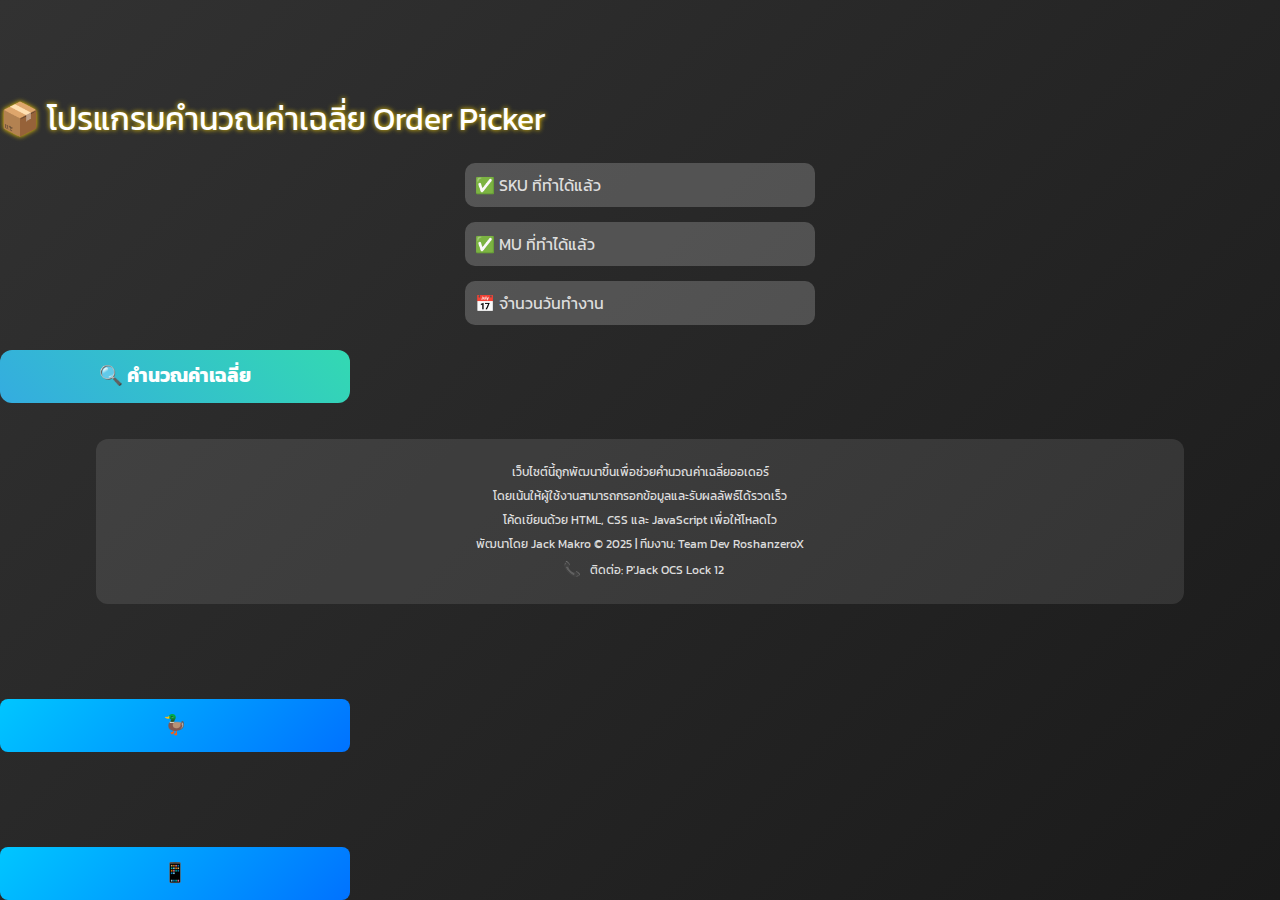
<file: index.html>
<!DOCTYPE html>
<html lang="th">
<head>
    <meta charset="UTF-8" />
    <meta name="viewport" content="width=device-width, initial-scale=1" />
    <title>โปรแกรมคำนวณค่าเฉลี่ย Order Picker</title>
    <link href="https://fonts.googleapis.com/css2?family=Kanit&display=swap" rel="stylesheet" />
    <link rel="stylesheet" href="style.css" />
    <style>
        body, input, button, p, h1, h2, h3 {
            font-family: 'Kanit', sans-serif;
            font-weight: 400;
            line-height: 1.5;
        }
        .input-wrapper {
            width: 100%;
            max-width: 350px;
            margin-left: auto;
            margin-right: auto;
        }
        input {
            width: 100%;
            font-size: 1.1em;
            box-sizing: border-box;
            padding: 12px;
            border-radius: 8px;
            border: 1px solid #ccc;
            background: rgba(255, 255, 255, 0.2);
            color: white;
        }
        input::placeholder {
            color: #ddd;
        }
        button {
            width: 100%;
            max-width: 350px;
            font-size: 1.2em;
            padding: 12px;
            border-radius: 8px;
            border: none;
            background: linear-gradient(135deg, #00c6ff, #0072ff);
            color: white;
            font-weight: bold;
            cursor: pointer;
            transition: transform 0.2s ease, box-shadow 0.2s ease;
        }
        button:hover {
            transform: translateY(-2px);
            box-shadow: 0 6px 18px rgba(0, 0, 0, 0.4);
        }
        /* ปรับ Footer ให้พอดีกับหน้าจอ */
        footer {
            margin-top: 3em;
            padding: 1.5em;
            text-align: center;
            font-size: 0.75em; /* ลดขนาดลง 30% */
            background: rgba(255, 255, 255, 0.1);
            border-radius: 12px;
            max-width: 85%;
            margin-left: auto;
            margin-right: auto;
            position: relative;
        }
        footer p {
            margin: 0.5em 0;
            color: #ddd;
        }
        /* เพิ่มลูกเล่นตกแต่ง */
        .footer-icon {
            display: inline-block;
            font-size: 1.2em;
            margin: 0 6px;
        }
        /* ให้ footer ปรับตามมือถือ */
        @media (max-width: 480px) {
            footer {
                font-size: 0.65em;
                padding: 1em;
                max-width: 95%;
            }
            footer p {
                margin: 0.4em 0;
            }
        }
    </style>
</head>
<body>
    <div class="background"></div>

    <div class="content-wrapper fade-slide-in">
        <main>
            <h1 class="title-no-wrap">📦 โปรแกรมคำนวณค่าเฉลี่ย Order Picker</h1>
            <form id="averageForm" class="centered-form">
                <div class="input-wrapper">
                    <input type="number" id="sku" placeholder="✅ SKU ที่ทำได้แล้ว" required />
                </div>
                <div class="input-wrapper">
                    <input type="number" id="mu" placeholder="✅ MU ที่ทำได้แล้ว" required />
                </div>
                <div class="input-wrapper">
                    <input type="number" id="days" placeholder="📅 จำนวนวันทำงาน" required />
                </div>
                <button type="submit">🔍 คำนวณค่าเฉลี่ย</button>
            </form>
        </main>

        <footer>    
            <p> เว็บไซต์นี้ถูกพัฒนาขึ้นเพื่อช่วยคำนวณค่าเฉลี่ยออเดอร์</p>    
            <p> โดยเน้นให้ผู้ใช้งานสามารถกรอกข้อมูลและรับผลลัพธ์ได้รวดเร็ว</p>
            <p> โค้ดเขียนด้วย HTML, CSS และ JavaScript เพื่อให้โหลดไว</p>
            <p> พัฒนาโดย Jack Makro © 2025 | ทีมงาน: Team Dev RoshanzeroX</p>
            <p><span class="footer-icon">📞</span> ติดต่อ: P'Jack OCS Lock 12</p>
        </footer>
    </div>

    <button id="duckButton" class="floating-button left" aria-label="ไปหน้าเลือกเพลง">🦆</button>
    <button id="fullscreenButton" class="floating-button right" aria-label="เปิด/ปิดเต็มจอ">📱</button>

    <script src="script.js"></script>
</body>
</html>
</file>
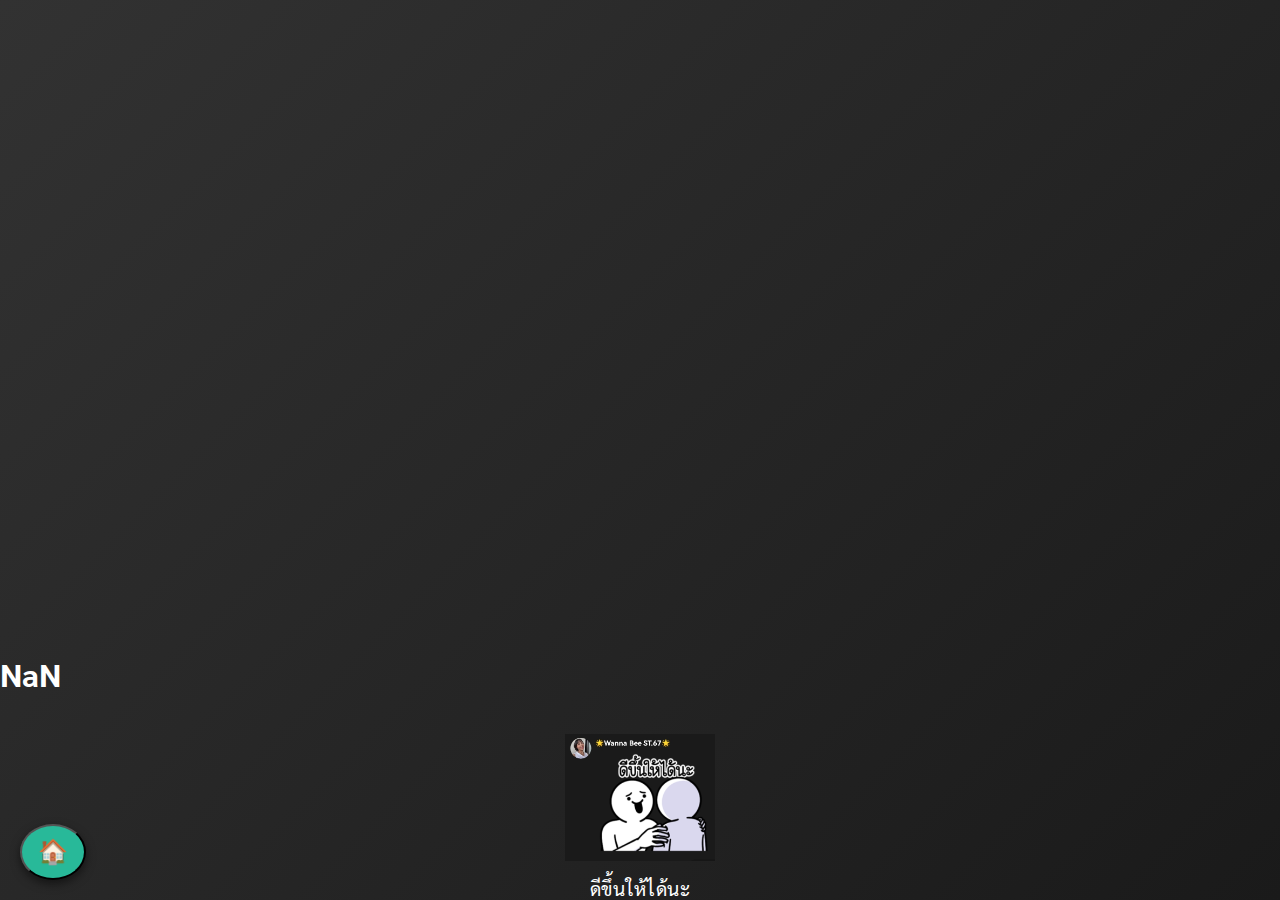
<file: average.html>
<!DOCTYPE html>
<html lang="th">
<head>
  <meta charset="UTF-8" />
  <meta name="viewport" content="width=device-width, initial-scale=1.0">
  <title>ผลลัพธ์ค่าเฉลี่ย</title>
  <link rel="stylesheet" href="style.css" />
  <style>
    #avgValue {
      font-size: 2rem;
      font-weight: bold;
      margin-bottom: 20px;
    }
    #imageContainer {
      text-align: center;
    }
    #imageContainer img {
      max-width: 150px;
      margin-top: 20px;
    }
    #imageContainer p {
      font-size: 1.2rem;
      margin-top: 10px;
    }
    .floating-btn {
      position: fixed;
      bottom: 20px;
      left: 20px;
      padding: 12px 16px;
      border-radius: 50%;
      font-size: 1.5rem;
      box-shadow: 0 4px 10px rgba(0,0,0,0.5);
      background-color: #28b999;
      color: white;
      cursor: pointer;
      transition: transform 0.3s ease;
    }
    .floating-btn:hover {
      transform: scale(1.1);
    }
  </style>
  <script>
    window.addEventListener("load", async () => {
      if (window.innerWidth < 768 && document.documentElement.requestFullscreen) {
        try {
          await document.documentElement.requestFullscreen();
          if (screen.orientation && screen.orientation.lock) {
            await screen.orientation.lock('landscape');
          }
        } catch (err) {
          console.log("ไม่สามารถเปิด fullscreen หรือ lock orientation ได้:", err);
        }
      }
    });
  </script>
</head>
<body>
  <div class="background"></div>
  <main>
    <p id="avgValue"></p>
    <div id="imageContainer"></div>
  </main>

  <!-- ปุ่มกลับหน้าแรก -->
  <button onclick="window.location.href='index.html'" class="floating-btn">🏠</button>

  <script>
    const params = new URLSearchParams(window.location.search);
    const avg = parseFloat(params.get("avg"));
    const avgText = document.getElementById("avgValue");
    const container = document.getElementById("imageContainer");

    avgText.textContent = `${avg.toFixed(2)}`;

    const img = document.createElement("img");
    const caption = document.createElement("p");

    if (avg > 12) {
      const options = [
        { src: "1 (2).png", text: "เป็นคนดีนี้น่า" },
        { src: "1 (10).png", text: "ก็ทำได้หนิหว่า มา!! ชนแก้ว !!" }
      ];
      const choice = options[Math.floor(Math.random() * options.length)];
      img.src = choice.src;
      caption.textContent = choice.text;
    } else {
      img.src = "1 (1).png";
      caption.textContent = "ดีขึ้นให้ได้นะ";
    }

    container.appendChild(img);
    container.appendChild(caption);
  </script>
</body>
</html>
</file>
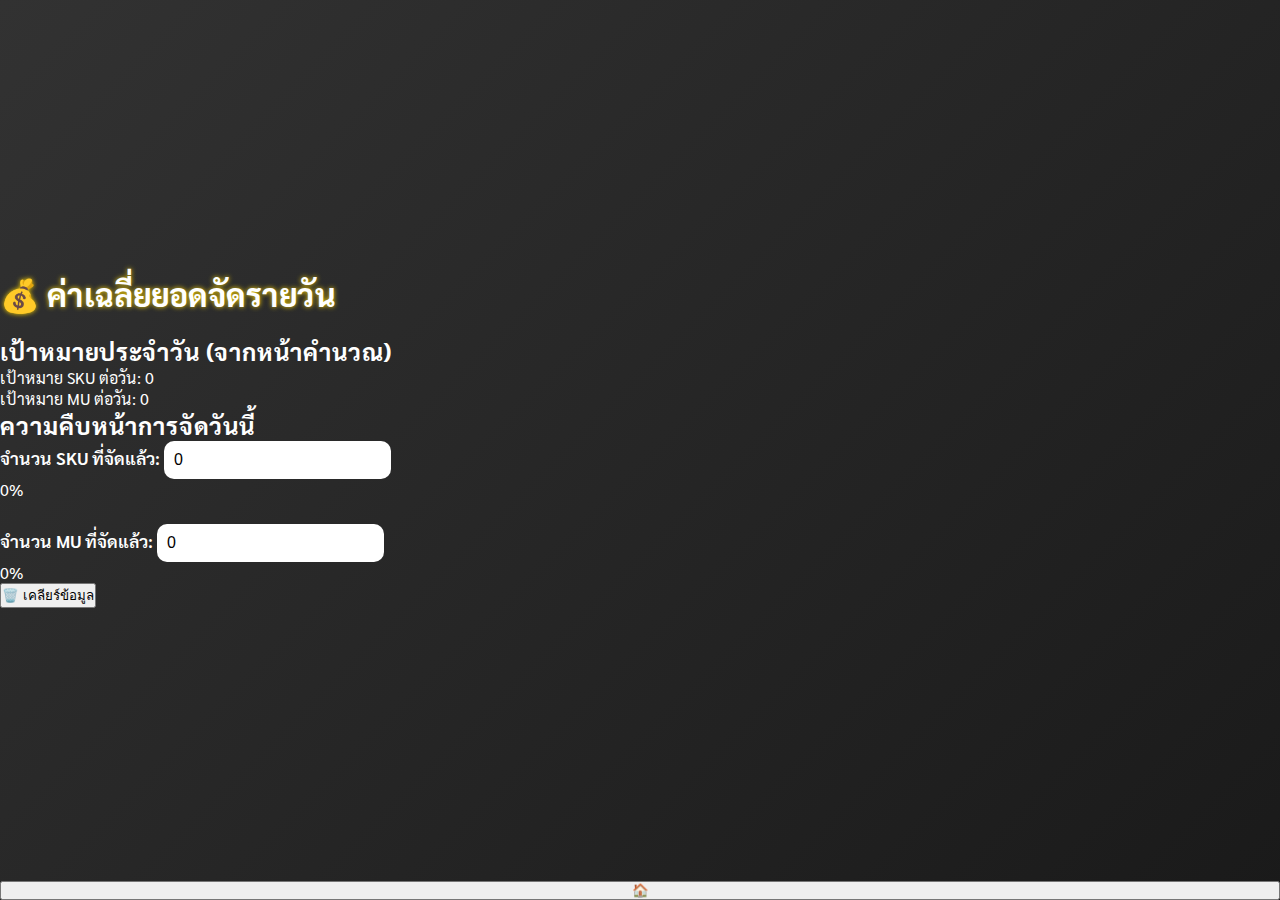
<file: daily_average.html>
<!DOCTYPE html>
<html lang="th">
<head>
    <meta charset="UTF-8">
    <meta name="viewport" content="width=device-width, initial-scale=1.0">
    <title>ค่าเฉลี่ยยอดจัดรายวัน</title>
    <link href="https://fonts.googleapis.com/css2?family=Kanit&display=swap" rel="stylesheet" />
    <link rel="stylesheet" href="style.css">
</head>
<body>
    <div class="background"></div>
    <div class="content-wrapper fade-slide-in">
        <main>
            <h1>💰 ค่าเฉลี่ยยอดจัดรายวัน</h1>

            <div class="info-card">
                <h2>เป้าหมายประจำวัน (จากหน้าคำนวณ)</h2>
                <p>เป้าหมาย SKU ต่อวัน: <span id="targetSku">0</span></p>
                <p>เป้าหมาย MU ต่อวัน: <span id="targetMu">0</span></p>
            </div>

            <div class="info-card">
                <h2>ความคืบหน้าการจัดวันนี้</h2>
                <div class="input-group">
                    <label for="currentSku">จำนวน SKU ที่จัดแล้ว:</label>
                    <input type="number" id="currentSku" placeholder="กรอก SKU ที่จัดแล้ว" value="0">
                </div>
                <div class="progress-bar-container">
                    <div id="skuProgressBar" class="progress-bar">0%</div>
                </div>

                <div class="input-group" style="margin-top: 1.5em;">
                    <label for="currentMu">จำนวน MU ที่จัดแล้ว:</label>
                    <input type="number" id="currentMu" placeholder="กรอก MU ที่จัดแล้ว" value="0">
                </div>
                <div class="progress-bar-container">
                    <div id="muProgressBar" class="progress-bar">0%</div>
                </div>
            </div>

            <div class="buttons-group">
                <button id="clearDataButton" class="clear-button">🗑️ เคลียร์ข้อมูล</button>
            </div>
        </main>
    </div>

    <button id="homeButton" class="floating-button" aria-label="กลับหน้าหลัก">🏠</button>

    <script>
        document.addEventListener("DOMContentLoaded", () => {
            const urlParams = new URLSearchParams(window.location.search);
            // รับค่า 'skuDaily' และ 'muDaily' ซึ่งคือเป้าหมายเฉลี่ยรายวันโดยตรงจาก songs.html
            const targetSku = parseFloat(urlParams.get('skuDaily')) || 0;
            const targetMu = parseFloat(urlParams.get('muDaily')) || 0;

            const targetSkuDisplay = document.getElementById('targetSku');
            const targetMuDisplay = document.getElementById('targetMu');
            const currentSkuInput = document.getElementById('currentSku');
            const currentMuInput = document.getElementById('currentMu');
            const skuProgressBar = document.getElementById('skuProgressBar');
            const muProgressBar = document.getElementById('muProgressBar');
            const clearDataButton = document.getElementById('clearDataButton');

            // แสดงเป้าหมายที่ได้รับมา
            targetSkuDisplay.textContent = targetSku.toFixed(0);
            targetMuDisplay.textContent = targetMu.toFixed(0);

            // โหลดข้อมูลที่จัดไปแล้วจาก Local Storage (ถ้ามี)
            const savedCurrentSku = localStorage.getItem('dailySku');
            const savedCurrentMu = localStorage.getItem('dailyMu');
            if (savedCurrentSku) {
                currentSkuInput.value = savedCurrentSku;
            }
            if (savedCurrentMu) {
                currentMuInput.value = savedCurrentMu;
            }

            // ฟังก์ชันสำหรับอัปเดตความคืบหน้าของ Progress Bar
            function updateProgress() {
                const currentSku = parseFloat(currentSkuInput.value) || 0;
                const currentMu = parseFloat(currentMuInput.value) || 0;

                // ใช้ค่าเป้าหมายที่ได้รับมาโดยตรง
                const targetSkuNum = targetSku;
                const targetMuNum = targetMu;

                // คำนวณเปอร์เซ็นต์และอัปเดต SKU Progress Bar
                let skuPercentage = 0;
                if (targetSkuNum > 0) {
                    skuPercentage = Math.min(100, (currentSku / targetSkuNum) * 100);
                }
                skuProgressBar.style.width = skuPercentage + '%';
                skuProgressBar.textContent = skuPercentage.toFixed(0) + '%';
                skuProgressBar.style.backgroundColor = getProgressBarColor(skuPercentage);

                // คำนวณเปอร์เซ็นต์และอัปเดต MU Progress Bar
                let muPercentage = 0;
                if (targetMuNum > 0) {
                    muPercentage = Math.min(100, (currentMu / targetMuNum) * 100);
                }
                muProgressBar.style.width = muPercentage + '%';
                muProgressBar.textContent = muPercentage.toFixed(0) + '%';
                muProgressBar.style.backgroundColor = getProgressBarColor(muPercentage);

                // บันทึกข้อมูลที่กรอกลง Local Storage เพื่อเก็บสถานะ
                localStorage.setItem('dailySku', currentSku);
                localStorage.setItem('dailyMu', currentMu);
            }

            // ฟังก์ชันสำหรับกำหนดสีของ Progress Bar ตามเปอร์เซ็นต์
            function getProgressBarColor(percentage) {
                if (percentage >= 100) {
                    return '#28a745'; // เขียวเข้ม (เป้าหมายบรรลุ)
                } else if (percentage >= 75) {
                    return '#ffc107'; // ส้ม (ใกล้บรรลุเป้าหมาย)
                } else {
                    return '#007bff'; // น้ำเงิน (เริ่มต้น)
                }
            }

            // เพิ่ม Event Listener สำหรับการเปลี่ยนแปลงค่าในช่องกรอก
            currentSkuInput.addEventListener('input', updateProgress);
            currentMuInput.addEventListener('input', updateProgress);

            // Event Listener สำหรับปุ่มเคลียร์ข้อมูล
            clearDataButton.addEventListener('click', () => {
                currentSkuInput.value = 0;
                currentMuInput.value = 0;
                localStorage.removeItem('dailySku');
                localStorage.removeItem('dailyMu');
                updateProgress(); // อัปเดต UI หลังจากเคลียร์ข้อมูล
            });

            // Event Listener สำหรับปุ่มบ้าน (กลับหน้าหลัก)
            document.getElementById("homeButton").addEventListener("click", () => {
                window.location.href = "index.html";
            });

            // เรียกฟังก์ชัน updateProgress ครั้งแรกเมื่อโหลดหน้า เพื่อแสดงสถานะปัจจุบัน
            updateProgress();
        });
    </script>
</body>
</html>
</file>
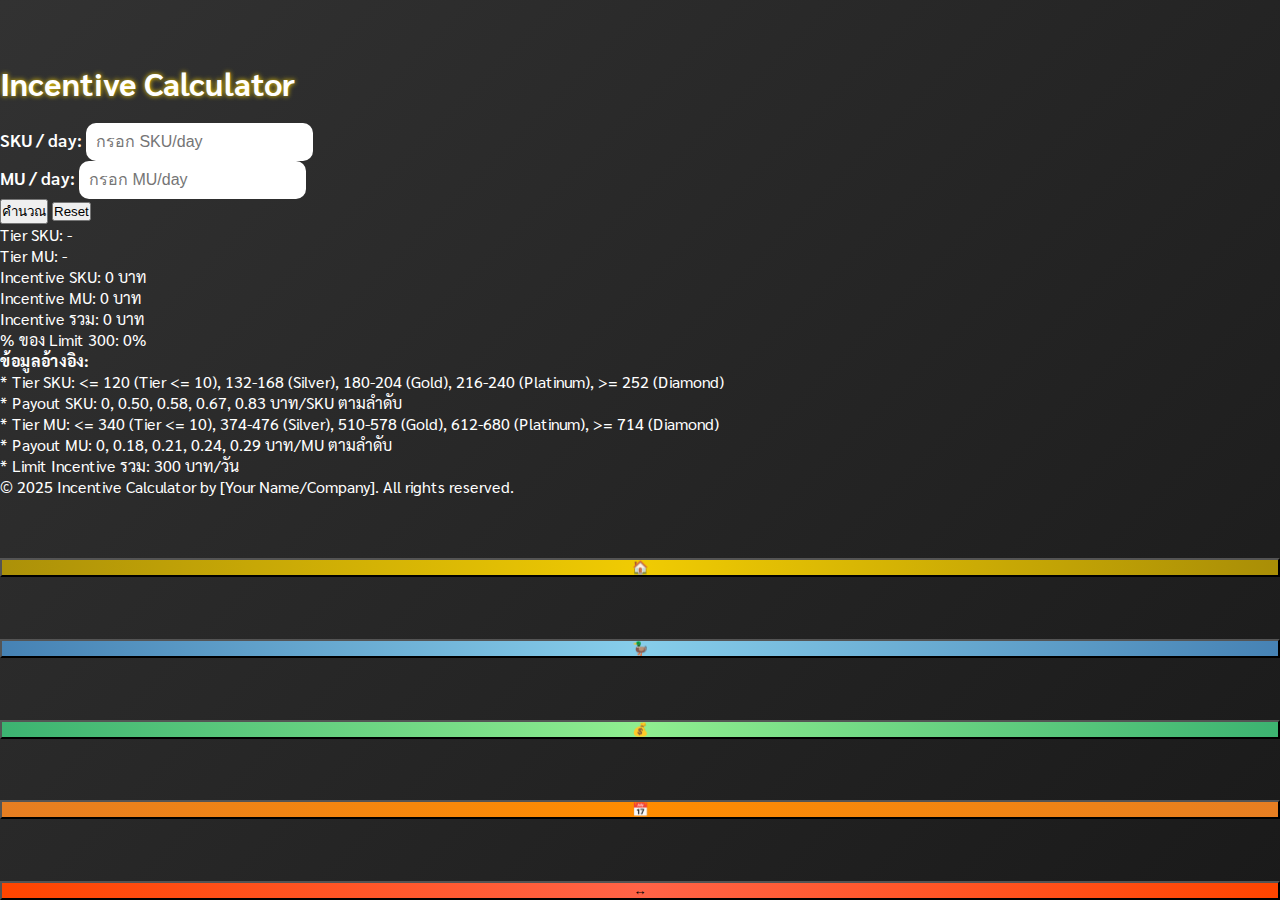
<file: income.html>
<!DOCTYPE html>
<html lang="th">
<head>
    <meta charset="UTF-8" />
    <meta name="viewport" content="width=device-width, initial-scale=1.0"/>
    <title>Incentive Calculator</title>
    <link rel="stylesheet" href="style.css" /> 
    <link href="https://fonts.googleapis.com/css2?family=Kanit:wght@300;400;700&display=swap" rel="stylesheet">
</head>
<body>
    <div class="background"></div> <div class="content-wrapper"> <main> <h1 class="fade-slide-in">Incentive Calculator</h1> <div class="info-card fade-slide-in"> <div class="input-group">
                    <label for="skuInput">SKU / day:</label>
                    <input type="number" id="skuInput" placeholder="กรอก SKU/day" />
                </div>

                <div class="input-group">
                    <label for="muInput">MU / day:</label>
                    <input type="number" id="muInput" placeholder="กรอก MU/day" />
                </div>

                <div class="buttons-group"> <button id="calculateBtn">คำนวณ</button>
                    <button id="resetBtn" class="clear-button">Reset</button> </div>

                <div class="result">
                    <p>Tier SKU: <span id="tierSKU">-</span></p>
                    <p>Tier MU: <span id="tierMU">-</span></p>
                    <p>Incentive SKU: <span id="incentiveSKU">0</span> บาท</p>
                    <p>Incentive MU: <span id="incentiveMU">0</span> บาท</p>
                    <p>Incentive รวม: <span id="totalIncentive">0</span> บาท</p>
                    <p>% ของ Limit 300: <span id="percentLimit" class="percent">0%</span></p>
                </div>
            </div>
        </main>

        <footer>
            <p><strong>ข้อมูลอ้างอิง:</strong><br>
            * Tier SKU: <= 120 (Tier <= 10), 132-168 (Silver), 180-204 (Gold), 216-240 (Platinum), >= 252 (Diamond)<br>
            * Payout SKU: 0, 0.50, 0.58, 0.67, 0.83 บาท/SKU ตามลำดับ<br>
            * Tier MU: <= 340 (Tier <= 10), 374-476 (Silver), 510-578 (Gold), 612-680 (Platinum), >= 714 (Diamond)<br>
            * Payout MU: 0, 0.18, 0.21, 0.24, 0.29 บาท/MU ตามลำดับ<br>
            * Limit Incentive รวม: 300 บาท/วัน</p>
            <p>&copy; 2025 Incentive Calculator by [Your Name/Company]. All rights reserved.</p>
        </footer>

    </div> <button id="homeButton" class="floating-button" style="background: radial-gradient(circle at center, #ffd700ee, #ccaa00cc);">🏠</button>
    <button id="duckButton" class="floating-button" style="background: radial-gradient(circle at center, #87ceeb, #4682b4);">🦆</button>
    <button id="incomeButton" class="floating-button" style="background: radial-gradient(circle at center, #90ee90, #3cb371);">💰</button>
    <button id="dailyAverageButton" class="floating-button" style="background: radial-gradient(circle at center, #ff8c00, #e67e22);">📅</button>
    <button id="fullscreenButton" class="floating-button" style="background: radial-gradient(circle at center, #ff6347, #ff4500);">↔</button>

    <script src="income.js"></script> 
    <script src="script.js"></script> 
</body>
</html>
</file>
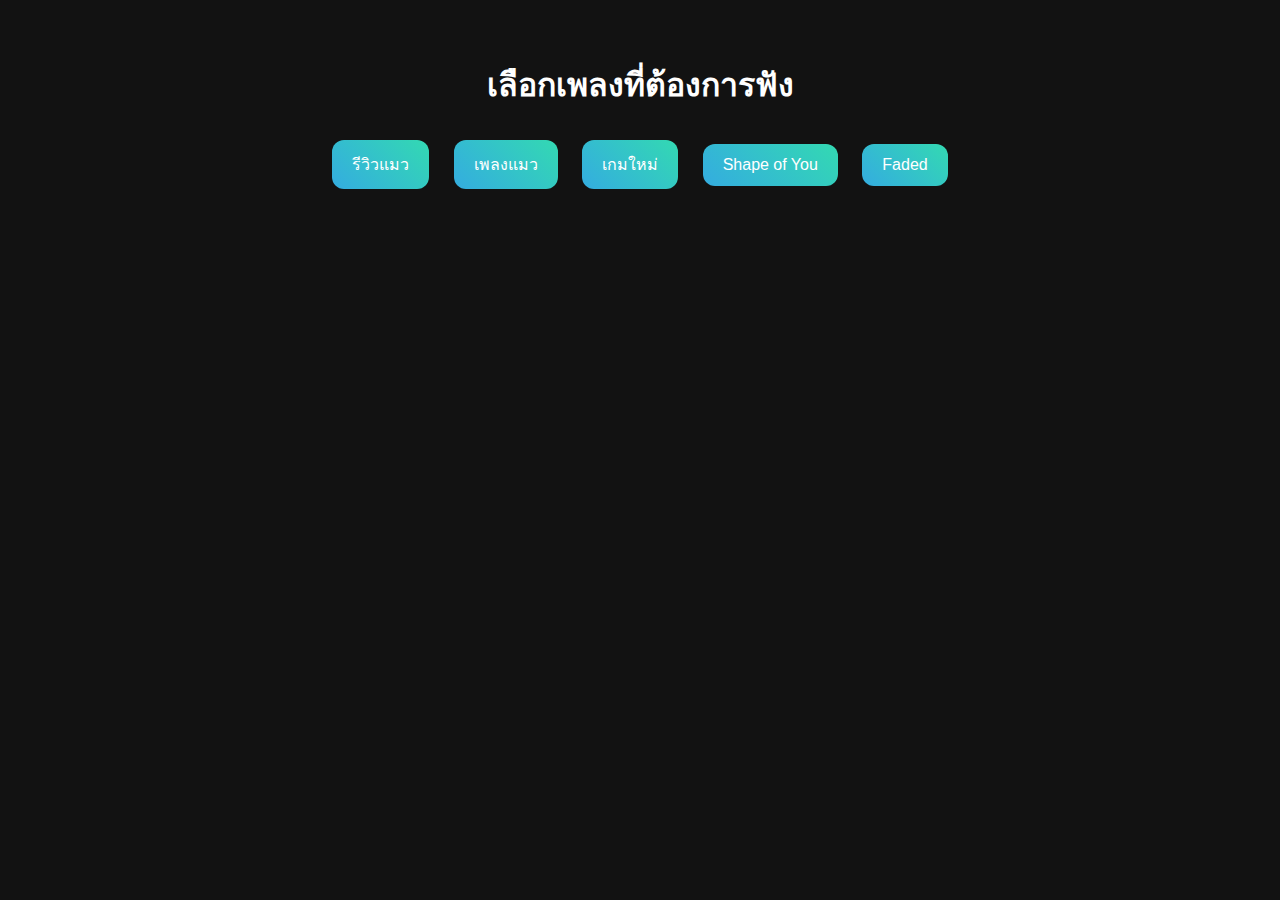
<file: song.html>
<!DOCTYPE html>
<html lang="th">
<head>
  <meta charset="UTF-8" />
  <meta name="viewport" content="width=device-width, initial-scale=1.0">
  <title>เลือกเพลง YouTube</title>
  <style>
    body {
      font-family: 'Sarabun', sans-serif;
      background: #121212;
      color: white;
      display: flex;
      flex-direction: column;
      align-items: center;
      justify-content: flex-start;
      padding: 30px;
    }
    h1 {
      font-size: 2rem;
      margin-bottom: 20px;
    }
    button {
      background: linear-gradient(45deg, #34ace0, #33d9b2);
      border: none;
      border-radius: 12px;
      padding: 12px 20px;
      margin: 10px;
      color: white;
      font-size: 1rem;
      cursor: pointer;
      transition: background 0.3s;
    }
    button:hover {
      background: linear-gradient(45deg, #2c99cc, #28b999);
    }
    iframe {
      margin-top: 30px;
      width: 90vw;
      max-width: 600px;
      height: 340px;
      border: none;
      border-radius: 12px;
    }
  </style>
</head>
<body>
  <h1>เลือกเพลงที่ต้องการฟัง</h1>
  <div>
    <button onclick="loadVideo('iik25wqIuFo')">รีวิวแมว</button>
    <button onclick="loadVideo('kXYiU_JCYtU')">เพลงแมว</button>
    <button onclick="loadVideo('fRh_vgS2dFE')">เกมใหม่</button>
    <button onclick="loadVideo('3JZ_D3ELwOQ')">Shape of You</button>
    <button onclick="loadVideo('LsoLEjrDogU')">Faded</button>
  </div>
  <iframe id="ytPlayer" src="" allowfullscreen></iframe>

  <script>
    function loadVideo(videoId) {
      const player = document.getElementById('ytPlayer');
      player.src = `https://www.youtube.com/embed/${videoId}?autoplay=1`;
    }
  </script>
</body>
</html>
</file>
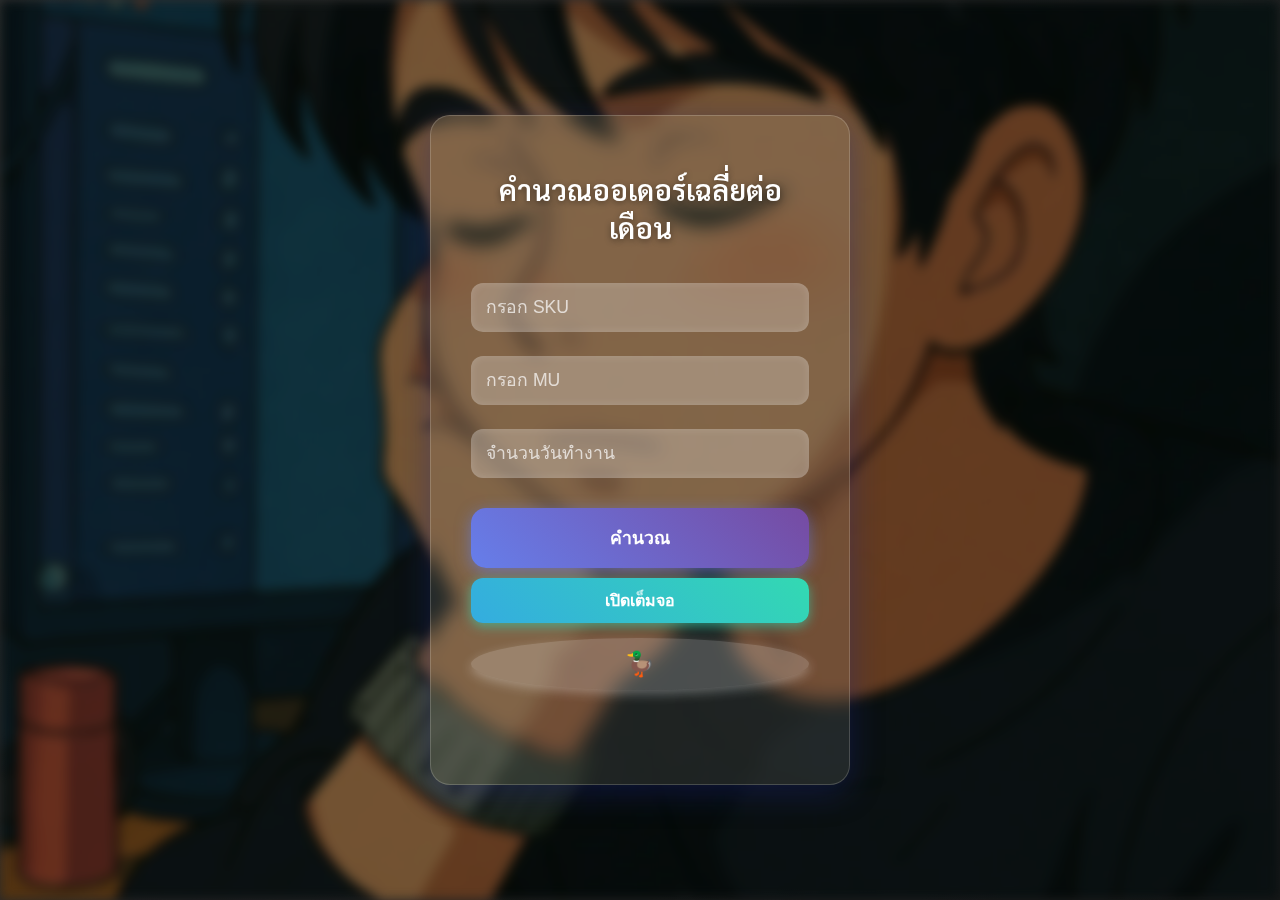
<file: songs.html>
<!DOCTYPE html>
<html lang="th">
<head>
  <meta charset="UTF-8" />
  <meta name="viewport" content="width=device-width, initial-scale=1" />
  <title>คำนวณออเดอร์เฉลี่ย</title>
  <style>
    @import url('https://fonts.googleapis.com/css2?family=Sarabun&display=swap');

    * {
      box-sizing: border-box;
    }

    body {
      font-family: 'Sarabun', sans-serif;
      margin: 0;
      height: 100vh;
      display: flex;
      justify-content: center;
      align-items: center;
      background: linear-gradient(135deg, #323232, #1a1a1a);
      color: white;
      user-select: none;
      overflow: hidden;
    }

    body::before {
      content: "";
      position: fixed;
      top: 0;
      left: 0;
      width: 100vw;
      height: 100vh;
      background-image: url('bg.webp');
      background-size: cover;
      background-position: center;
      background-repeat: no-repeat;
      filter: blur(6px) brightness(0.5);
      z-index: -1;
    }

    .container {
      background: rgba(255, 255, 255, 0.1);
      border-radius: 20px;
      padding: 30px 40px;
      width: 90%;
      max-width: 420px;
      box-shadow: 0 8px 32px 0 rgba(31, 38, 135, 0.37);
      backdrop-filter: blur(8px);
      -webkit-backdrop-filter: blur(8px);
      border: 1px solid rgba(255, 255, 255, 0.18);
      text-align: center;
      position: relative;
      color: white;
      transition: width 0.3s ease, height 0.3s ease;
    }

    h2 {
      margin-bottom: 25px;
      font-weight: 600;
      font-size: 1.8rem;
      text-shadow: 0 2px 6px rgba(0,0,0,0.4);
    }

    input[type="number"] {
      width: 100%;
      padding: 14px 15px;
      margin: 12px 0;
      border: none;
      border-radius: 12px;
      font-size: 1.1rem;
      outline: none;
      background: rgba(255, 255, 255, 0.25);
      color: white;
      box-shadow: inset 0 0 8px rgba(255,255,255,0.15);
      transition: background 0.3s ease;
    }

    input[type="number"]::placeholder {
      color: rgba(255, 255, 255, 0.7);
    }

    input[type="number"]:focus {
      background: rgba(255, 255, 255, 0.45);
      box-shadow: 0 0 12px 2px rgba(255,255,255,0.6);
    }

    button {
      width: 100%;
      padding: 16px 0;
      margin-top: 18px;
      font-size: 1.1rem;
      font-weight: 600;
      color: #fff;
      background: linear-gradient(45deg, #667eea, #764ba2);
      border: none;
      border-radius: 15px;
      cursor: pointer;
      box-shadow: 0 4px 15px rgba(102, 126, 234, 0.6);
      transition: background 0.3s ease, box-shadow 0.3s ease;
    }

    button:hover {
      background: linear-gradient(45deg, #5563d6, #6b3ea3);
      box-shadow: 0 6px 20px rgba(85, 99, 214, 0.8);
    }

    #fullscreenBtn, #exitFullscreenBtn {
      margin-top: 10px;
      padding: 10px 0;
      font-size: 1rem;
      font-weight: 600;
      border-radius: 12px;
      background: linear-gradient(45deg, #34ace0, #33d9b2);
      box-shadow: 0 3px 12px rgba(51, 217, 178, 0.6);
    }

    #fullscreenBtn:hover, #exitFullscreenBtn:hover {
      background: linear-gradient(45deg, #2c99cc, #28b999);
      box-shadow: 0 5px 18px rgba(40, 185, 153, 0.8);
    }

    #duckButton {
      margin-top: 15px;
      padding: 12px;
      font-size: 1.5rem;
      border: none;
      border-radius: 50%;
      background: rgba(255, 255, 255, 0.2);
      color: #fff;
      cursor: pointer;
      box-shadow: 0 4px 12px rgba(255,255,255,0.3);
      transition: transform 0.2s, background 0.3s;
      animation: float 3s ease-in-out infinite;
    }

    #duckButton:hover {
      transform: scale(1.15);
      background: rgba(255, 255, 255, 0.4);
    }

    @keyframes float {
      0%, 100% {
        transform: translateY(0px);
      }
      50% {
        transform: translateY(-10px);
      }
    }

    #result {
      margin-top: 28px;
      font-weight: 700;
      font-size: 2rem;
      color: #ffd700;
      text-shadow: 0 0 8px #ffd700, 0 0 15px #ffa500;
      user-select: text;
      word-break: break-word;
      cursor: pointer;
      display: inline-block;
      transition: transform 0.3s ease;
    }

    #result a {
      color: #ffd700;
      text-decoration: none;
    }

    .only-result #result {
      font-size: 7vw !important;
      padding: 0 !important;
      background: none !important;
    }

    .hidden {
      display: none !important;
    }

    .landscape-view {
      width: 95vw !important;
      height: 70vh !important;
      display: flex !important;
      justify-content: center;
      align-items: center;
    }

    @media (max-width: 600px) {
      .container {
        padding: 25px;
      }
    }
  </style>
</head>
<body>
  <div class="container" id="container">
    <h2 class="inputs">คำนวณออเดอร์เฉลี่ยต่อเดือน</h2>
    <input id="sku" type="number" placeholder="กรอก SKU" class="inputs" />
    <input id="mu" type="number" placeholder="กรอก MU" class="inputs" />
    <input id="days" type="number" placeholder="จำนวนวันทำงาน" class="inputs" />
    <button onclick="calculate()" class="inputs">คำนวณ</button>
    <button id="fullscreenBtn" class="inputs" onclick="openFullscreen()">เปิดเต็มจอ</button>
    <button id="exitFullscreenBtn" class="inputs hidden" onclick="closeFullscreen()">ออกจากเต็มจอ</button>
    <button onclick="window.location.href='songs.html'" id="duckButton" title="ไปหน้าเพลง">🦆</button>
    <h3 id="result" onclick="toggleView()"></h3>
  </div>

  <script>
    let fullResult = '';
    let showOnlyResult = false;
    const container = document.getElementById('container');
    const resultEl = document.getElementById('result');
    const fullscreenBtn = document.getElementById('fullscreenBtn');
    const exitFullscreenBtn = document.getElementById('exitFullscreenBtn');

    function isMobile() {
      return /Android|iPhone|iPad|iPod|Opera Mini|IEMobile|WPDesktop/i.test(navigator.userAgent);
    }

    function calculate() {
      const sku = parseFloat(document.getElementById('sku').value);
      const mu = parseFloat(document.getElementById('mu').value);
      const days = parseFloat(document.getElementById('days').value);

      if (isNaN(sku) || isNaN(mu) || isNaN(days) || days <= 0) {
        alert('กรุณากรอกข้อมูลให้ครบและถูกต้อง');
        return;
      }

      const avg = ((sku / 12 + mu / 34) / (2 * days)).toFixed(8);
      fullResult = `<a href="average.html?avg=${encodeURIComponent(avg)}">เฉลี่ยออเดอร์ต่อวัน: ${avg}</a>`;
      resultEl.innerHTML = fullResult;
      showOnlyResult = false;

      document.querySelectorAll('.inputs').forEach(el => {
        el.classList.remove('hidden');
      });
      fullscreenBtn.classList.remove('hidden');
      exitFullscreenBtn.classList.add('hidden');
      container.classList.remove('only-result');

      resultEl.style.transform = 'scale(1.1)';
      setTimeout(() => {
        resultEl.style.transform = 'scale(1)';
      }, 300);
    }

    async function toggleView() {
      if (!fullResult) return;

      if (showOnlyResult) {
        document.querySelectorAll('.inputs').forEach(el => {
          el.classList.remove('hidden');
        });
        container.classList.remove('landscape-view', 'only-result');
        resultEl.innerHTML = fullResult;
        showOnlyResult = false;

        if (document.fullscreenElement) {
          await document.exitFullscreen();
        }
      } else {
        document.querySelectorAll('.inputs').forEach(el => {
          el.classList.add('hidden');
        });
        resultEl.classList.rem
</file>
<file: style.css>
@import url('https://fonts.googleapis.com/css2?family=Sarabun&display=swap');

* {
  box-sizing: border-box;
  margin: 0;
  padding: 0;
}

html, body {
  font-family: 'Sarabun', sans-serif;
  background: linear-gradient(135deg, #323232, #1a1a1a);
  color: white;
  height: 100%;
  min-height: 100vh;
}

body {
  display: flex;
  flex-direction: column;
  justify-content: space-between;
}

.container {
  padding: 20px;
  max-width: 600px;
  margin: auto;
  flex-grow: 1;
  display: flex;
  flex-direction: column;
  align-items: center;
  text-align: center;
}

h1 {
  margin-bottom: 20px;
  font-size: 2rem;
  text-shadow: 0 0 5px #ffd700;
}

form {
  width: 100%;
  display: flex;
  flex-direction: column;
  gap: 15px;
}

label {
  font-weight: 600;
  font-size: 1.1rem;
  text-align: left;
}

input[type="number"] {
  padding: 10px;
  border-radius: 10px;
  border: none;
  font-size: 1rem;
}

button[type="submit"], button#goAverage {
  background: linear-gradient(45deg, #34ace0, #33d9b2);
  border: none;
  border-radius: 12px;
  padding: 12px;
  font-size: 1.2rem;
  color: white;
  cursor: pointer;
  transition: background 0.3s;
  margin-top: 10px;
}

button[type="submit"]:hover, button#goAverage:hover {
  background: linear-gradient(45deg, #2
</file>
